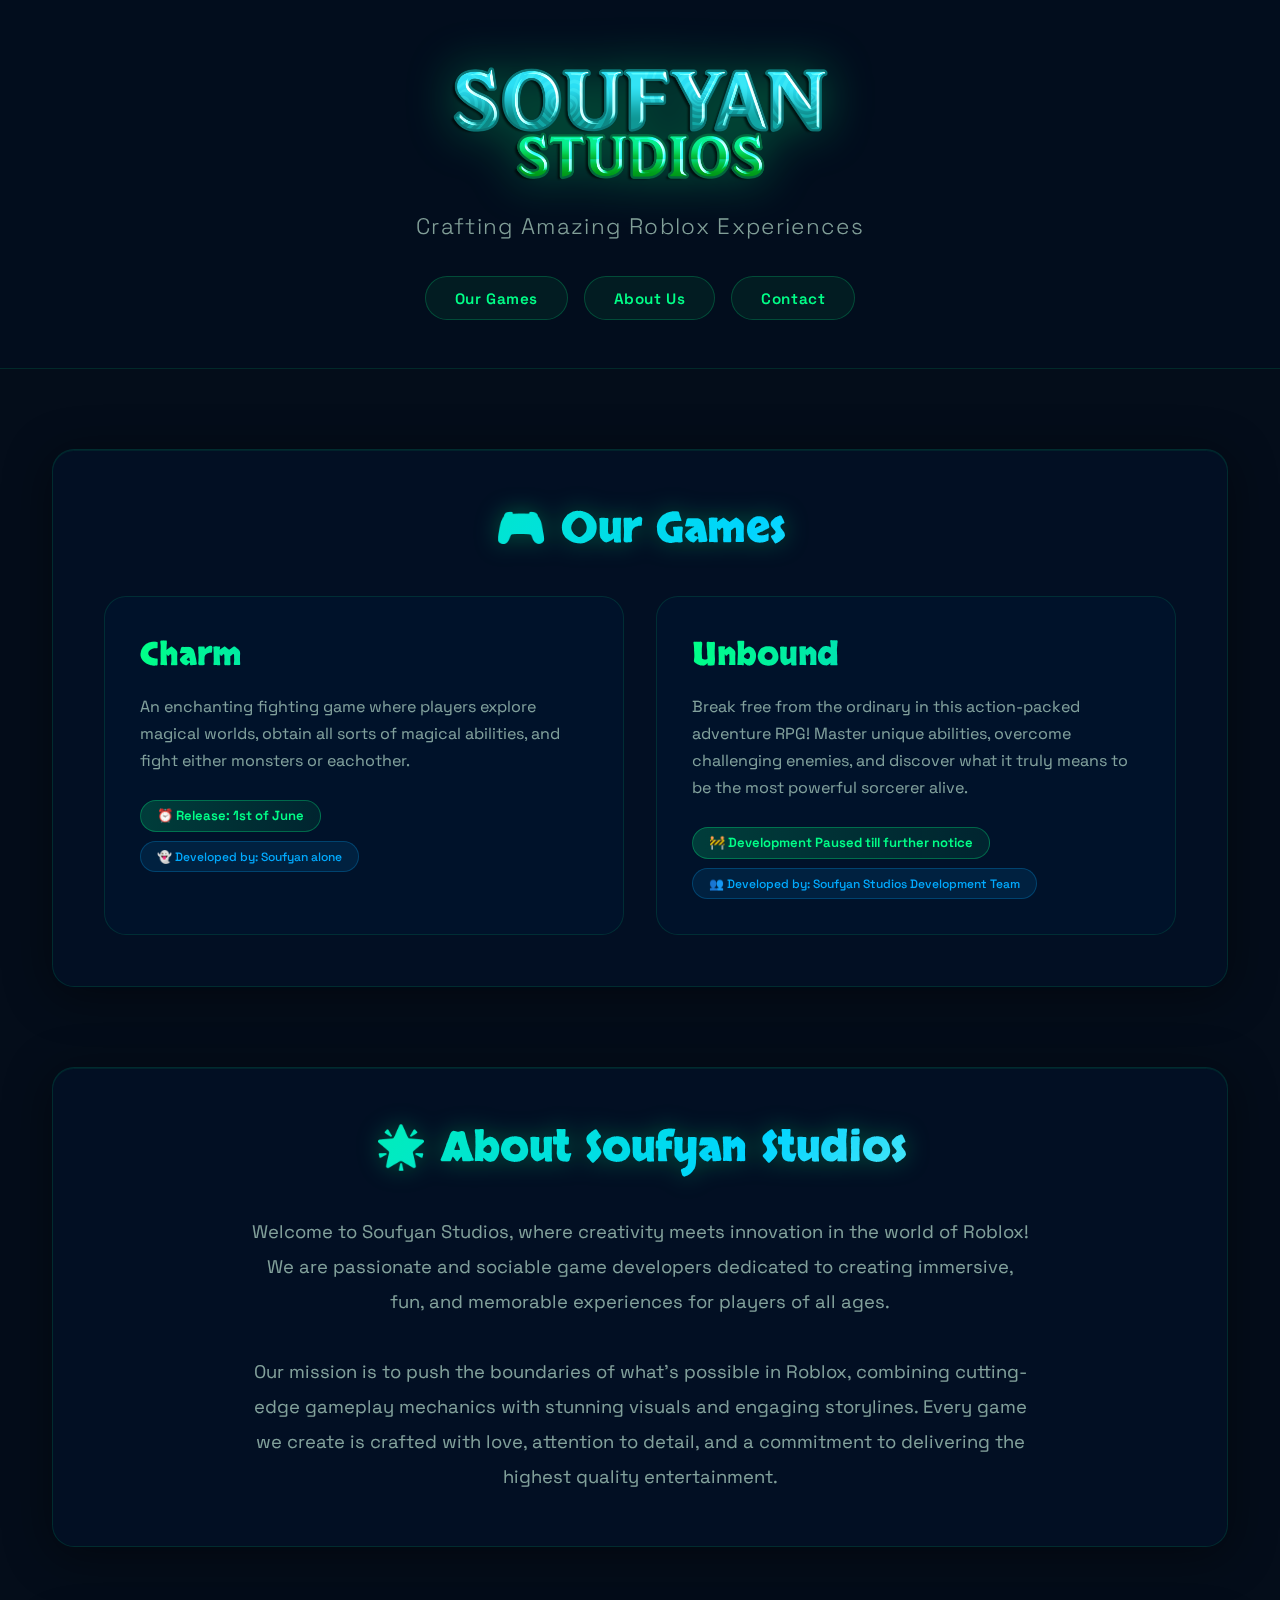
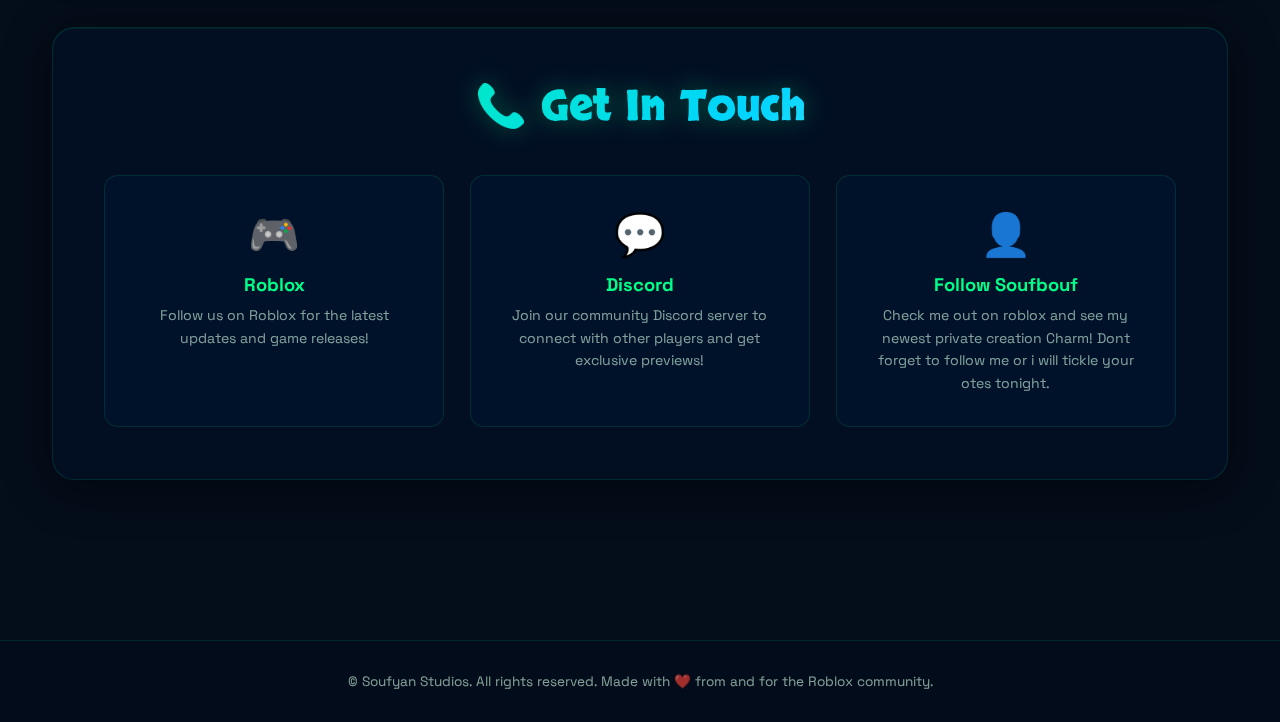
<file: index.html>
<!DOCTYPE html>
<html lang="en">
<head>
    <meta charset="UTF-8">
    <meta name="viewport" content="width=device-width, initial-scale=1.0">
    <title>Soufyan Studios - Roblox Game Development</title>
    <link rel="stylesheet" href="./style/main.css">
    <link rel="preconnect" href="https://fonts.googleapis.com">
    <link rel="preconnect" href="https://fonts.gstatic.com" crossorigin>
    <link href="https://fonts.googleapis.com/css2?family=Skranji:wght@400;700&display=swap" rel="stylesheet">

    <link rel="shortcut icon" href="./media/WebIcon.png" type="image/png">
</head>
<body>
    <div class="animated-bg"></div>
    <div class="bg-shapes" id="shapes"></div>

    <header>
        <div class="logo-container">
            <img src="./media/MainLogo.png" alt="Soufyan Studios" class="logo-img">
        </div>
        <p class="tagline">Crafting Amazing Roblox Experiences</p>
        <nav>
            <button class="nav-btn" onclick="scrollToSection('games')">Our Games</button>
            <button class="nav-btn" onclick="scrollToSection('about')">About Us</button>
            <button class="nav-btn" onclick="scrollToSection('contact')">Contact</button>
        </nav>
    </header>

    <main>
        <section id="games" class="section">
            <h2 class="section-title">🎮 Our Games</h2>
            <div class="games-grid">
                <a href="./pages/charm.html" class="game-card">
                    <h3 class="game-title">Charm</h3>
                    <p class="game-description">
                        An enchanting fighting game where players explore magical worlds, 
                        obtain all sorts of magical abilities, and fight either monsters or eachother.
                    </p>
                    <span class="game-status">⏰ Release: 1st of June</span> <br>
                    <small>👻 Developed by: Soufyan alone</small>
                </a>
                <a href="./pages/unbound.html" class="game-card">
                    <h3 class="game-title">Unbound</h3>
                    <p class="game-description">
                        Break free from the ordinary in this action-packed adventure RPG! 
                        Master unique abilities, overcome challenging enemies, and 
                        discover what it truly means to be the most powerful sorcerer alive.
                    </p>
                    <span class="game-status">🚧 Development Paused till further notice</span> <br>
                    <small>👥 Developed by: Soufyan Studios Development Team</small>
                </a>
            </div>
        </section>

        <section id="about" class="section">
            <h2 class="section-title">🌟 About Soufyan Studios</h2>
            <div class="about-content">
                <p>
                    Welcome to Soufyan Studios, where creativity meets innovation in the world of Roblox! 
                    We are passionate and sociable game developers dedicated to creating immersive, fun, and memorable 
                    experiences for players of all ages.
                </p>
                <br>
                <p>
                    Our mission is to push the boundaries of what's possible in Roblox, combining 
                    cutting-edge gameplay mechanics with stunning visuals and engaging storylines. 
                    Every game we create is crafted with love, attention to detail, and a commitment 
                    to delivering the highest quality entertainment.
                </p>
            </div>
        </section>

        <section id="contact" class="section">
            <h2 class="section-title">📞 Get In Touch</h2>
            <div class="contact-grid">
                <a class="contact-card" href="https://www.roblox.com/communities/34930152/Soufyan-Studios#!/about" target="_blank" rel="noopener noreferrer">
                    <span class="contact-icon">🎮</span>
                    <h3>Roblox</h3>
                    <p>Follow us on Roblox for the latest updates and game releases!</p>
                </a>
                <a class="contact-card" href="https://discord.gg/HxuXpeucfr" target="_blank" rel="noopener noreferrer">
                    <span class="contact-icon">💬</span>
                    <h3>Discord</h3>
                    <p>Join our community Discord server to connect with other players and get exclusive previews!</p>
                </a>
                <a class="contact-card" href="https://www.roblox.com/users/732809577/profile" target="_blank" rel="noopener noreferrer">
                    <span class="contact-icon">👤</span>
                    <h3>Follow Soufbouf</h3>
                    <p>Check me out on roblox and see my newest private creation Charm! Dont forget to follow me or i will tickle your otes tonight.</p>
                </a>
            </div>
        </section>
    </main>

    <footer>
        <p>&copy; <span id="currentYear"></span> Soufyan Studios. All rights reserved. Made with ❤️ from and for the Roblox community.</p>
    </footer>

    <script src="./code/main.js"></script>
</body>
</html>
</file>
<file: style/main.css>
/* ────────────────────────────────────────────────────────────────
   main.css  —  Soufyan Studios  —  Aurora Edition
   ──────────────────────────────────────────────────────────────── */

/* ── Fonts ──────────────────────────────────────────────────────── */
@import url('https://fonts.googleapis.com/css2?family=Skranji:wght@400;700&family=Space+Grotesk:wght@300;400;500;600;700&display=swap');

/* ── Reset & Base ───────────────────────────────────────────────── */
*, *::before, *::after { margin: 0; padding: 0; box-sizing: border-box; }

:root {
  --navy:        #040d1a;
  --navy-mid:    #071425;
  --navy-light:  #0d2040;
  --green:       #00ff88;
  --green-dim:   #00c96a;
  --green-glow:  rgba(0,255,136,0.35);
  --blue:        #0af;
  --blue-glow:   rgba(0,170,255,0.25);
  --text:        #e8f8f2;
  --text-muted:  rgba(200,240,220,0.65);
  --glass:       rgba(4,18,38,0.55);
  --glass-border:rgba(0,255,136,0.12);
  --radius-lg:   22px;
  --radius-md:   14px;
  --transition:  0.35s cubic-bezier(.4,0,.2,1);
}

html { scroll-behavior: smooth; }

body {
  font-family: 'Space Grotesk', 'Segoe UI', sans-serif;
  background: var(--navy);
  min-height: 100vh;
  overflow-x: hidden;
  color: var(--text);
  position: relative;
}

/* ── Aurora layer ───────────────────────────────────────────────── */
#aurora-layer {
  position: fixed;
  inset: 0;
  z-index: 0;
  pointer-events: none;
  overflow: hidden;
  background: radial-gradient(ellipse 120% 80% at 50% 0%, #0a2040 0%, var(--navy) 70%);
}

#aurora-blobs {
  position: absolute;
  inset: -15%;
  width: 130%;
  height: 130%;
  pointer-events: none;
  /* translateZ(0) on each child handles GPU promotion individually */
}

#star-field {
  position: absolute;
  inset: 0;
  pointer-events: none;
}

/* ── Scroll reveal ──────────────────────────────────────────────── */
.will-reveal {
  opacity: 0;
  transform: translateY(40px);
  transition: opacity 0.7s ease, transform 0.7s ease;
}
.will-reveal.revealed {
  opacity: 1;
  transform: translateY(0);
}

/* ── Header ─────────────────────────────────────────────────────── */
header {
  position: relative;
  z-index: 10;
  text-align: center;
  padding: 4rem 2rem 3rem;
  background: rgba(4,13,26,0.6);
  backdrop-filter: blur(22px) saturate(1.5);
  -webkit-backdrop-filter: blur(22px) saturate(1.5);
  border-bottom: 1px solid var(--glass-border);
}

.logo-container {
  margin-bottom: 1.6rem;
  animation: logoFloat 4s ease-in-out infinite;
}

@keyframes logoFloat {
  0%, 100% { transform: translateY(0px); }
  50%       { transform: translateY(-10px); }
}

.logo-img {
  max-width: 380px;
  width: 90%;
  height: auto;
  filter: drop-shadow(0 0 24px var(--green-glow));
  transition: filter var(--transition), transform var(--transition);
}
.logo-img:hover {
  filter: drop-shadow(0 0 40px var(--green-glow)) drop-shadow(0 0 12px var(--blue-glow));
  transform: scale(1.04);
}

.tagline {
  font-size: clamp(1rem, 2.5vw, 1.4rem);
  font-weight: 300;
  letter-spacing: 0.06em;
  margin-bottom: 2.2rem;
  color: var(--text-muted);
  animation: fadeSlideUp 1s ease 0.4s both;
}

@keyframes fadeSlideUp {
  from { opacity:0; transform:translateY(20px); }
  to   { opacity:1; transform:translateY(0); }
}

/* ── Nav ─────────────────────────────────────────────────────────── */
nav {
  display: flex;
  flex-wrap: wrap;
  justify-content: center;
  gap: 1rem;
}

.nav-btn {
  padding: 0.7rem 1.8rem;
  background: rgba(0,255,136,0.06);
  border: 1px solid rgba(0,255,136,0.22);
  border-radius: 100px;
  color: var(--green);
  font-family: inherit;
  font-size: 0.95rem;
  font-weight: 600;
  letter-spacing: 0.04em;
  cursor: pointer;
  transition: all var(--transition);
  backdrop-filter: blur(10px);
  text-decoration: none;
  display: inline-block;
}
.nav-btn:hover {
  background: rgba(0,255,136,0.16);
  border-color: var(--green);
  box-shadow: 0 0 24px var(--green-glow), 0 6px 20px rgba(0,0,0,0.4);
  transform: translateY(-3px);
  color: #fff;
}

/* ── Main ────────────────────────────────────────────────────────── */
main {
  position: relative;
  z-index: 5;
  padding: 5rem 2rem;
  max-width: 1240px;
  margin: 0 auto;
}

/* ── Section ─────────────────────────────────────────────────────── */
.section {
  margin-bottom: 5rem;
  background: var(--glass);
  padding: clamp(2rem, 4vw, 3.5rem);
  border-radius: var(--radius-lg);
  backdrop-filter: blur(20px) saturate(1.4);
  -webkit-backdrop-filter: blur(20px) saturate(1.4);
  border: 1px solid var(--glass-border);
  box-shadow: 0 8px 48px rgba(0,0,0,0.45), inset 0 1px 0 rgba(0,255,136,0.08);
}

.section-title {
  font-family: 'Skranji', serif;
  font-size: clamp(1.7rem, 3.5vw, 2.6rem);
  text-align: center;
  margin-bottom: 2.4rem;
  background: linear-gradient(135deg, var(--green) 0%, #00d4ff 60%, #b3ffee 100%);
  -webkit-background-clip: text;
  -webkit-text-fill-color: transparent;
  background-clip: text;
  filter: drop-shadow(0 0 12px rgba(0,255,136,0.3));
}

/* ── Games Grid ─────────────────────────────────────────────────── */
.games-grid {
  display: grid;
  grid-template-columns: repeat(auto-fit, minmax(320px, 1fr));
  gap: 2rem;
  margin-top: 2rem;
}

.game-card {
  background: rgba(0,20,46,0.7);
  border-radius: var(--radius-lg);
  padding: 2.2rem;
  border: 1px solid var(--glass-border);
  transition: all var(--transition);
  cursor: pointer;
  position: relative;
  overflow: hidden;
  text-decoration: none;
  color: inherit;
  display: block;
}

.game-card::before {
  content: '';
  position: absolute;
  inset: 0;
  background: linear-gradient(135deg, rgba(0,255,136,0.07) 0%, transparent 60%);
  opacity: 0;
  transition: opacity var(--transition);
  border-radius: inherit;
}

.game-card::after {
  content: '';
  position: absolute;
  top: -1px; left: -1px; right: -1px; bottom: -1px;
  border-radius: inherit;
  background: linear-gradient(135deg, rgba(0,255,136,0.35), rgba(0,170,255,0.15), transparent);
  z-index: -1;
  opacity: 0;
  transition: opacity var(--transition);
}

.game-card:hover {
  transform: translateY(-12px) scale(1.02);
  box-shadow: 0 30px 60px rgba(0,0,0,0.55), 0 0 40px rgba(0,255,136,0.12);
  border-color: rgba(0,255,136,0.4);
}
.game-card:hover::before { opacity: 1; }
.game-card:hover::after  { opacity: 1; }

.game-title {
  font-family: 'Skranji', serif;
  font-size: 2rem;
  margin-bottom: 1rem;
  background: linear-gradient(90deg, var(--green), var(--blue));
  -webkit-background-clip: text;
  -webkit-text-fill-color: transparent;
  background-clip: text;
}

.game-description {
  font-size: 1rem;
  line-height: 1.7;
  margin-bottom: 1.6rem;
  color: var(--text-muted);
}

.game-status {
  display: inline-block;
  padding: 0.4rem 1rem;
  background: linear-gradient(90deg, rgba(0,255,136,0.18), rgba(0,200,100,0.1));
  border: 1px solid rgba(0,255,136,0.3);
  border-radius: 100px;
  font-weight: 600;
  font-size: 0.82rem;
  color: var(--green);
  animation: subtlePulse 3s ease-in-out infinite;
}

small {
  display: inline-block;
  padding: 0.4rem 1rem;
  background: rgba(0,170,255,0.1);
  border: 1px solid rgba(0,170,255,0.25);
  border-radius: 100px;
  font-weight: 500;
  font-size: 0.75rem;
  color: var(--blue);
  margin-top: 0.6rem;
}

@keyframes subtlePulse {
  0%, 100% { box-shadow: 0 0 0px rgba(0,255,136,0); }
  50%       { box-shadow: 0 0 14px rgba(0,255,136,0.3); }
}

/* ── About ───────────────────────────────────────────────────────── */
.about-content {
  text-align: center;
  font-size: clamp(1rem, 1.8vw, 1.15rem);
  line-height: 1.9;
  max-width: 780px;
  margin: 0 auto;
  color: var(--text-muted);
}

/* ── Contact Grid ───────────────────────────────────────────────── */
.contact-grid {
  display: grid;
  grid-template-columns: repeat(auto-fit, minmax(220px, 1fr));
  gap: 1.6rem;
  margin-top: 2rem;
}

.contact-card {
  background: rgba(0,20,46,0.6);
  padding: 2rem 1.6rem;
  border-radius: var(--radius-md);
  text-align: center;
  border: 1px solid var(--glass-border);
  transition: all var(--transition);
  display: block;
  text-decoration: none;
  color: inherit;
  position: relative;
  overflow: hidden;
}
.contact-card::before {
  content: '';
  position: absolute;
  bottom: 0; left: 0; right: 0;
  height: 3px;
  background: linear-gradient(90deg, var(--green), var(--blue));
  transform: scaleX(0);
  transition: transform var(--transition);
  transform-origin: left;
}
.contact-card:hover {
  transform: translateY(-8px);
  background: rgba(0,30,60,0.8);
  border-color: rgba(0,255,136,0.3);
  box-shadow: 0 20px 40px rgba(0,0,0,0.4), 0 0 30px rgba(0,255,136,0.1);
}
.contact-card:hover::before { transform: scaleX(1); }

.contact-icon {
  font-size: 2.6rem;
  margin-bottom: 0.8rem;
  display: block;
  animation: iconBounce 2.5s ease-in-out infinite;
}
@keyframes iconBounce {
  0%, 100% { transform: translateY(0); }
  50%       { transform: translateY(-8px); }
}
.contact-card h3 {
  font-size: 1.15rem;
  font-weight: 700;
  color: var(--green);
  margin-bottom: 0.5rem;
}
.contact-card p {
  font-size: 0.88rem;
  color: var(--text-muted);
  line-height: 1.6;
}

/* ── Footer ──────────────────────────────────────────────────────── */
footer {
  position: relative;
  z-index: 5;
  text-align: center;
  padding: 2rem;
  background: rgba(4,13,26,0.8);
  backdrop-filter: blur(20px);
  border-top: 1px solid var(--glass-border);
  color: var(--text-muted);
  font-size: 0.85rem;
}

/* ── Links ───────────────────────────────────────────────────────── */
a { text-decoration: none; color: inherit; }
a:visited, a:hover, a:focus, a:active { text-decoration: none; color: inherit; }

/* ── Responsive ──────────────────────────────────────────────────── */
@media (max-width: 768px) {
  .logo-img { max-width: 260px; }
  header { padding: 3rem 1.5rem 2rem; }
  main { padding: 3rem 1.2rem; }
  .games-grid { grid-template-columns: 1fr; }
  .section { padding: 2rem 1.5rem; }
  nav { gap: 0.7rem; }
  .nav-btn { padding: 0.6rem 1.3rem; font-size: 0.88rem; }
}

@media (max-width: 480px) {
  .section-title { font-size: 1.5rem; }
  .game-title { font-size: 1.6rem; }
  .contact-grid { grid-template-columns: 1fr; }
}
</file>
